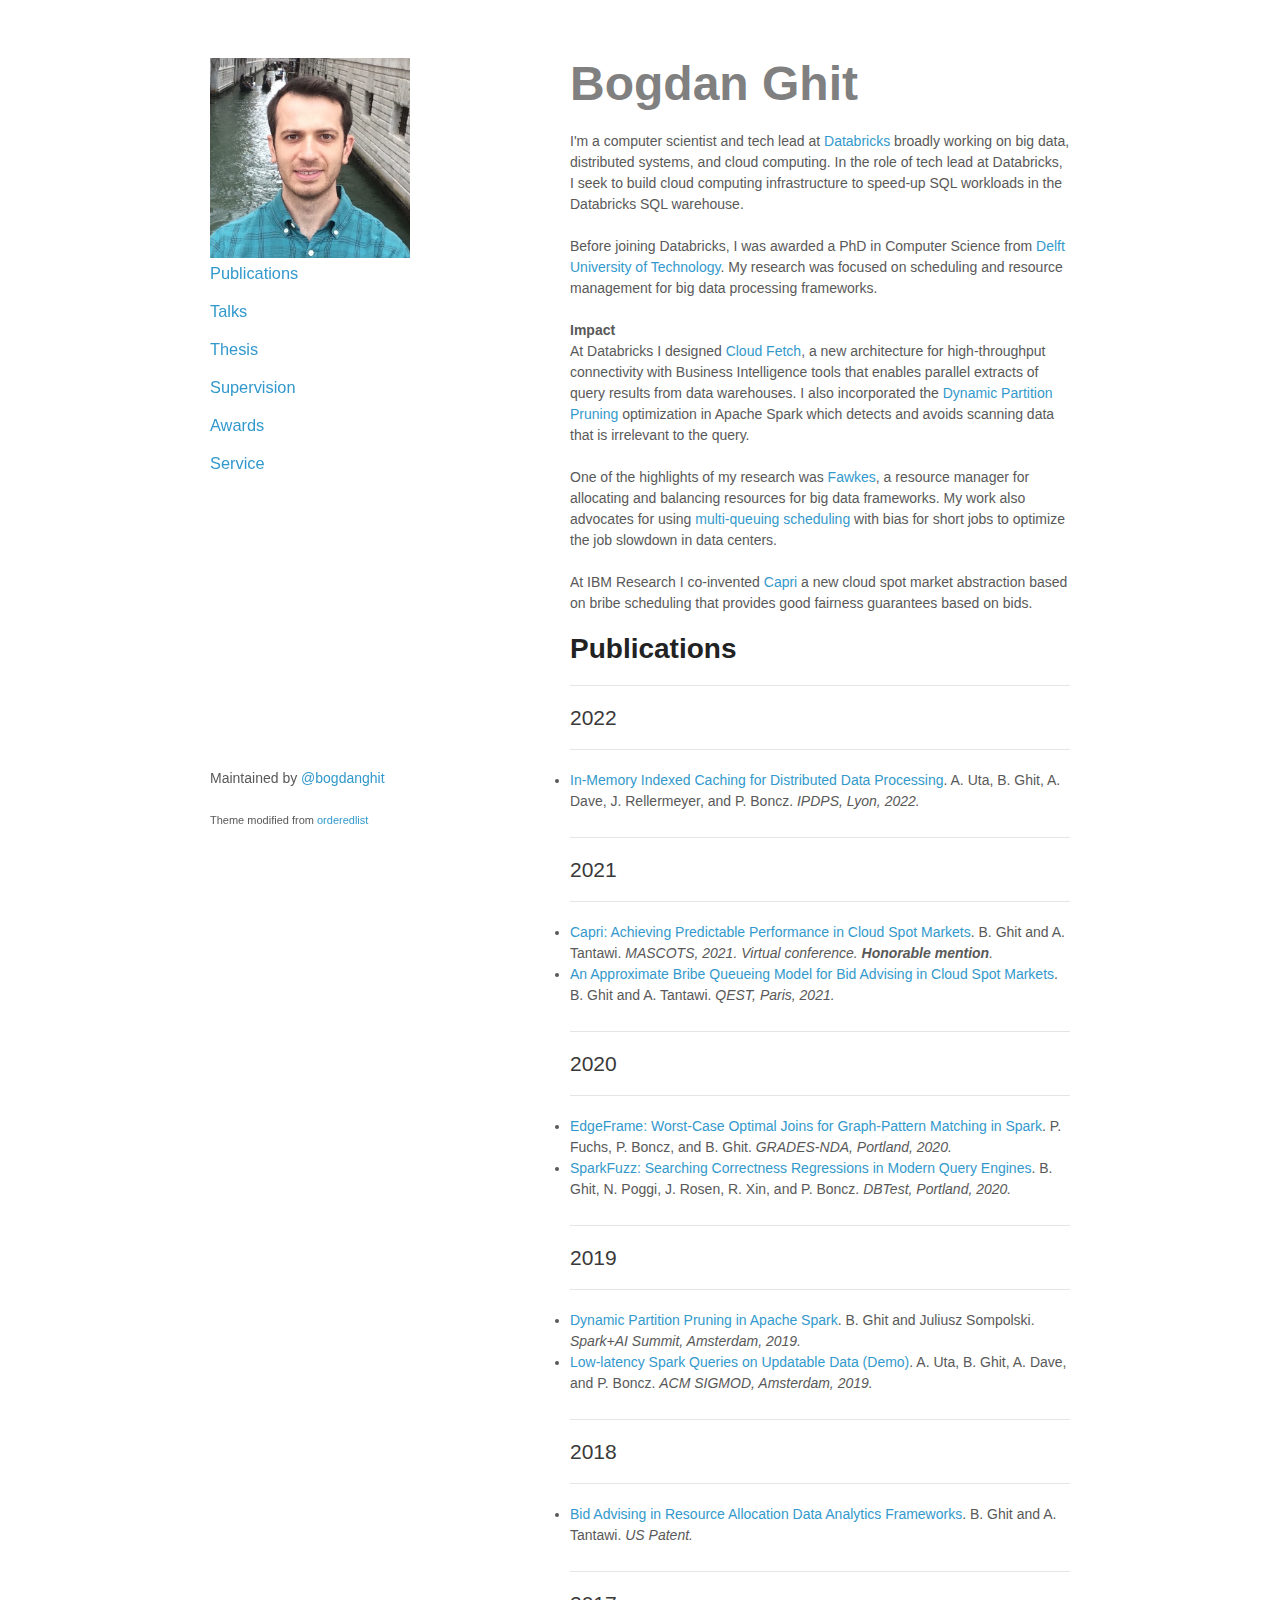
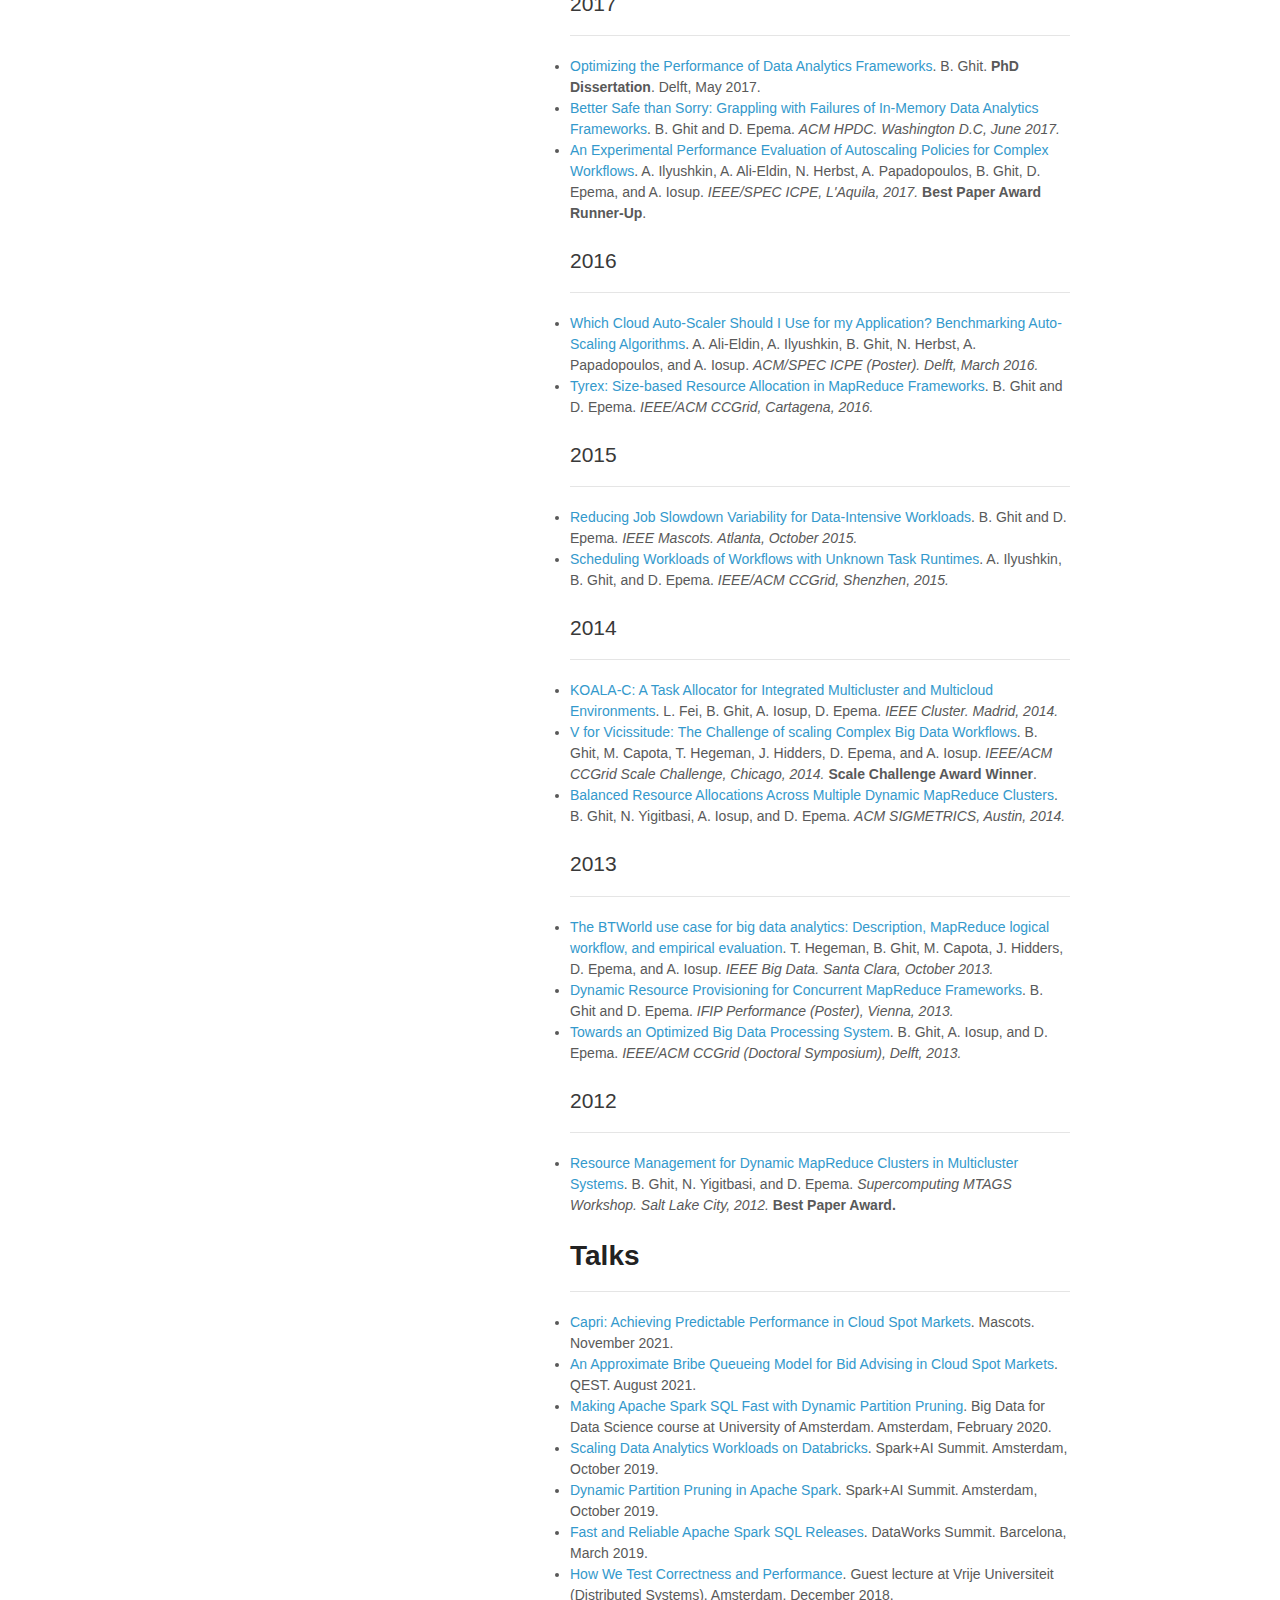
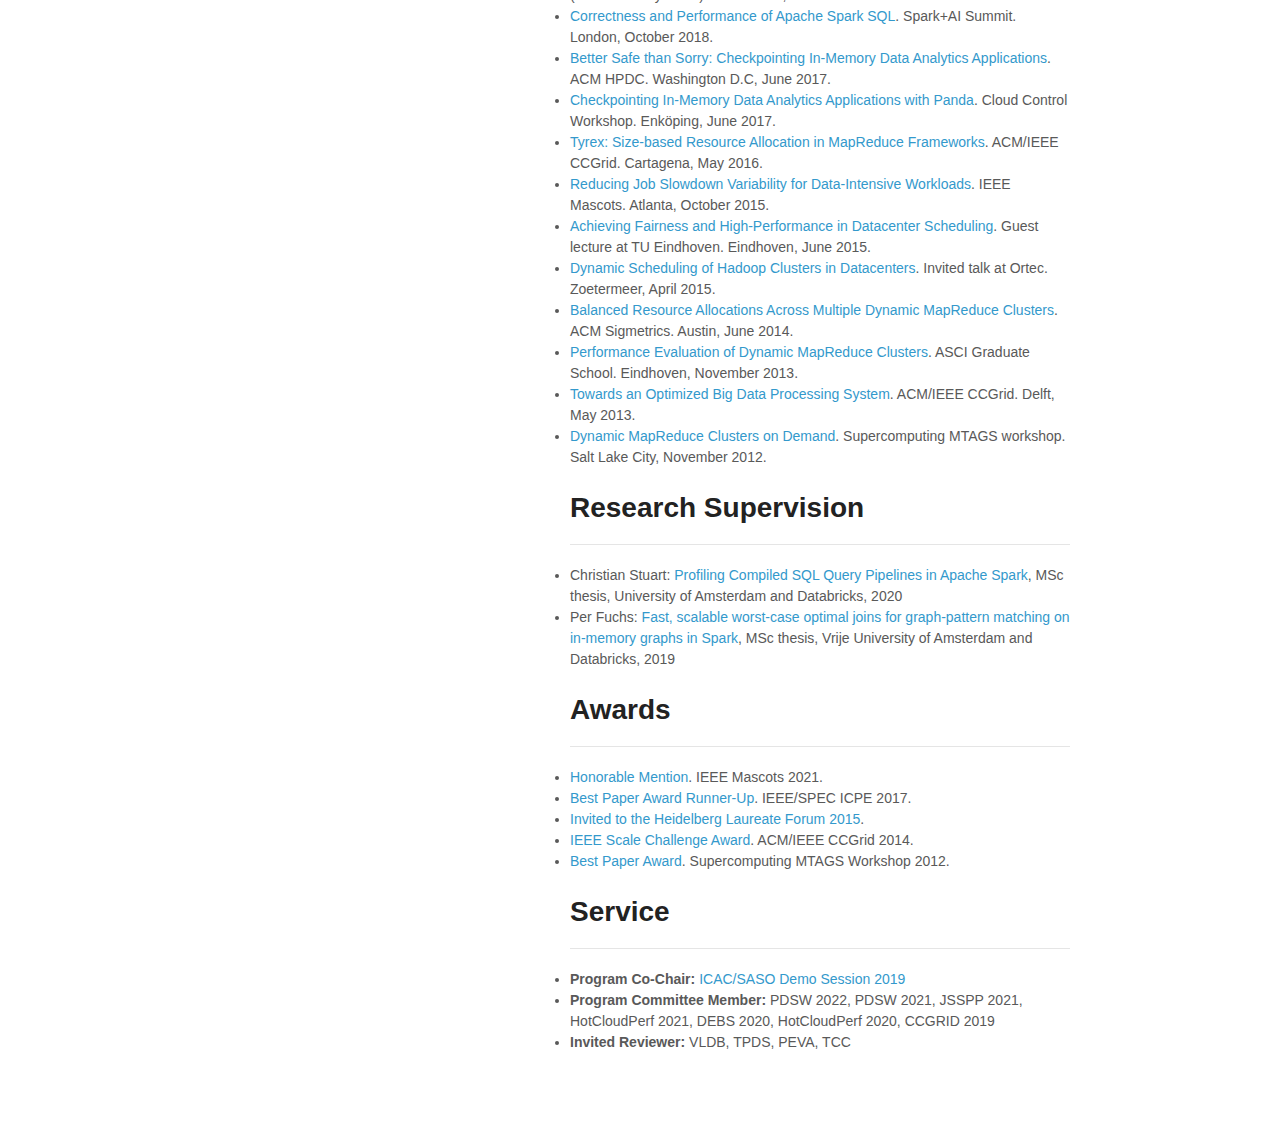
<file: index.html>
<!doctype html>
<html>
<head>
<meta charset="utf-8">
<meta http-equiv="X-UA-Compatible" content="chrome=1">
<title>Bogdan Ghit</title>

<link rel="stylesheet" href="stylesheets/styles.css">
<link rel="stylesheet" href="stylesheets/pygment_trac.css">
<meta name="viewport" content="width=device-width, initial-scale=1, user-scalable=no">
<!--[if lt IE 9]>
<script src="//html5shiv.googlecode.com/svn/trunk/html5.js"></script>
<![endif]-->
</head>
<body>
<div class="wrapper">
<header>
<img src="img/bghit.jpg" style="width:200px;height:200px;">
<!--h2><a href="#projects">Projects</a></h2-->
<h3><a href="#publications">Publications</a></h3>
<h3><a href="#talks">Talks</a></h3>
<h3><a href="thesis.html">Thesis</a></h3>
<h3><a href="#supervision">Supervision</a></h3>
<h3><a href="#awards">Awards</a></h3>
<h3><a href="#service">Service</a></h3>
</header>

<section>
<h1><font size="12" color="gray"><b>Bogdan Ghit</b></font></h1>

<p>
I'm a computer scientist and tech lead at <a href="https://databricks.com/" target="_blank">Databricks</a> broadly working on big data, distributed systems, and cloud computing. In the role of tech lead at Databricks, I seek to build cloud computing infrastructure to speed-up SQL workloads in the Databricks SQL warehouse. 

<br>
<br>
Before joining Databricks, I was awarded a PhD in Computer Science from <a href="https://www.tudelft.nl/ewi/over-de-faculteit/afdelingen/software-technology/distributed-systems/" target="_blank">Delft University of Technology</a>. My research was focused on scheduling and resource management for big data processing frameworks.

<br><br>
<b>Impact</b>
<br>

At Databricks I designed <a href="https://databricks.com/blog/2021/08/11/how-we-achieved-high-bandwidth-connectivity-with-bi-tools.html" target="_blank">Cloud Fetch</a>, a new architecture for high-throughput connectivity with Business Intelligence tools that enables parallel extracts of query results from data warehouses. I also incorporated the <a href="https://databricks.com/session_eu19/dynamic-partition-pruning-in-apache-spark" target="_blank">Dynamic Partition Pruning</a> optimization in Apache Spark which detects and avoids scanning data that is irrelevant to the query.

<br><br>
One of the highlights of my research was <a href="https://bogdanghit.github.io/publications/fawkes-balancer.pdf" target="_blank">Fawkes</a>, a resource manager for allocating and balancing resources for big data frameworks. My work also advocates for using <a href="https://bogdanghit.github.io/publications/mapreduce-variability.pdf" target="_blank">multi-queuing scheduling</a> with bias for short jobs to optimize the job slowdown in data centers.

<br><br>
At IBM Research I co-invented <a href="https://bogdanghit.github.io/publications/capri-spot-market.pdf">Capri</a> a new cloud spot market abstraction based on bribe scheduling that provides good fairness guarantees based on bids.

</p>

<h1 id="publications"><b>Publications</b></h1>
<hr>
<h2 <b>2022</b></h2>
<hr>
<ul>
<li><a href="https://alexandru-uta.github.io/pubs/indexed_df.pdf" target="_blank">
In-Memory Indexed Caching for Distributed Data Processing</a>. A. Uta, B. Ghit, A. Dave, J. Rellermeyer, and P. Boncz.
<i>IPDPS, Lyon, 2022.</i>
</li>
</ul>

<hr>
<h2 <b>2021</b></h2>
<hr>
<ul>
<li><a href="publications/capri-spot-market.pdf" target="_blank">
Capri: Achieving Predictable Performance in Cloud Spot Markets</a>. B. Ghit and A. Tantawi.
<i>MASCOTS, 2021. Virtual conference. <b>Honorable mention</b>.</i>
</li>
<li><a href="publications/bribe-scheduling.pdf" target="_blank">
An Approximate Bribe Queueing Model for Bid Advising in Cloud Spot Markets</a>. B. Ghit and A. Tantawi.
<i>QEST, Paris, 2021.</i>
</li>
</ul>

<hr>
<h2 <b>2020</b></h2>
<hr>
<ul>
<li><a href="publications/edge-frame.pdf" target="_blank">
EdgeFrame: Worst-Case Optimal Joins for Graph-Pattern Matching in Spark</a>. P. Fuchs, P. Boncz, and B. Ghit. 
<i>GRADES-NDA, Portland, 2020.</i>
</li>
<li><a href="publications/sparkfuzz.pdf" target="_blank">
SparkFuzz: Searching Correctness Regressions in Modern Query Engines</a>. B. Ghit, N. Poggi, J. Rosen, R. Xin, and P. Boncz. <i>DBTest, Portland, 2020.</i>
</li>
</ul>

<hr>
<h2 <b>2019</b></h2>
<hr>
<ul>
<li><a href="https://www.youtube.com/watch?v=ME1KCAYO44o&t=1s" target="_blank">
Dynamic Partition Pruning in Apache Spark</a>. B. Ghit and Juliusz Sompolski. <i>Spark+AI Summit, Amsterdam, 2019.</i>
</li>
<li><a href="publications/indexed-dataframe-spark.pdf" target="_blank">
Low-latency Spark Queries on Updatable Data (Demo)</a>. A. Uta, B. Ghit, A. Dave, and P. Boncz. <i>ACM SIGMOD, Amsterdam, 2019.</i>
</li>
</ul>

<hr>
<h2 <b>2018</b></h2>
<hr>
<ul>
<li><a href="https://patents.google.com/patent/US20180197234A1/en" target="_blank">
Bid Advising in Resource Allocation Data Analytics Frameworks</a>. 
B. Ghit and A. Tantawi. <i>US Patent.</i>
</li>
</ul>

<hr>
<h2 <b>2017</b></h2>
<hr>
<ul>
<li><a href="https://repository.tudelft.nl/islandora/object/uuid:2d9ac8e0-b922-4fcc-a33d-44a67f7bffad" target="_blank">
Optimizing the Performance of Data Analytics Frameworks</a>. 
B. Ghit. <b>PhD Dissertation</b>. Delft, May 2017.</li>
<li><a href="publications/panda-spark-checkpointing.pdf" target="_blank">
  Better Safe than Sorry: Grappling with Failures of In-Memory Data Analytics Frameworks</a>. 
  B. Ghit and D. Epema. 
  <i>ACM HPDC. Washington D.C, June 2017.</i>
</li>

<li><a href="publications/workflow-autoscaling.pdf" target="_blank">
  An Experimental Performance Evaluation of Autoscaling Policies for Complex Workflows</a>. 
  A. Ilyushkin, A. Ali-Eldin, N. Herbst, A. Papadopoulos, B. Ghit, D. Epema, and A. Iosup. 
  <i>IEEE/SPEC ICPE, L'Aquila, 2017.</i> 
  <b>Best Paper Award Runner-Up</b>.</li>
</ul>

<h2 <b>2016</b></h2>
<hr>
<ul>
<li><a href="publications/cloud-autoscalers.pdf" target="_blank">
  Which Cloud Auto-Scaler Should I Use for my Application? Benchmarking Auto-Scaling Algorithms</a>. 
  A. Ali-Eldin, A. Ilyushkin, B. Ghit, N. Herbst, A. Papadopoulos, and A. Iosup. 
  <i>ACM/SPEC ICPE (Poster). Delft, March 2016.</i>
</li>

<li><a href="publications/tyrex-mapreduce.pdf" target="_blank">
  Tyrex: Size-based Resource Allocation in MapReduce Frameworks</a>. B. Ghit and D. Epema. 
  <i>IEEE/ACM CCGrid, Cartagena, 2016.</i></li>
</ul>

<h2 <b>2015</b></h2>
<hr>
<ul>
<li><a href="publications/mapreduce-variability.pdf" target="_blank">
  Reducing Job Slowdown Variability for Data-Intensive Workloads</a>. B. Ghit and D. Epema. 
  <i>IEEE Mascots. Atlanta, October 2015.</i>
</li>

<li><a href="https://pure.tudelft.nl/portal/files/38016300/CCGrid2015_ASIlyushkin.pdf" target="_blank">
  Scheduling Workloads of Workflows with Unknown Task Runtimes</a>. 
  A. Ilyushkin, B. Ghit, and D. Epema. 
  <i>IEEE/ACM CCGrid, Shenzhen, 2015.</i>
</li>
</ul>

<h2 <b>2014</b></h2>
<hr>
<ul>

<li><a href="publications/koala-tags.pdf" target="_blank">
  KOALA-C: A Task Allocator for Integrated Multicluster and Multicloud Environments</a>. L. Fei, B. Ghit, A. Iosup, D. Epema. 
  <i>IEEE Cluster. Madrid, 2014.</i>
</li>

<li><a href="publications/btworld-scaling.pdf" target="_blank">
  V for Vicissitude: The Challenge of scaling Complex Big Data Workflows</a>. 
  B. Ghit, M. Capota, T. Hegeman, J. Hidders, D. Epema, and A. Iosup. 
  <i>IEEE/ACM CCGrid Scale Challenge, Chicago, 2014.</i>
  <b>Scale Challenge Award Winner</b>.</li>

<li><a href="publications/fawkes-balancer.pdf" target="_blank">
  Balanced Resource Allocations Across Multiple Dynamic MapReduce Clusters</a>. 
  B. Ghit, N. Yigitbasi, A. Iosup, and D. Epema. 
  <i>ACM SIGMETRICS, Austin, 2014.</i></li>
</ul>

<h2 <b>2013</b></h2>
<hr>
<ul>
<li><a href="publications/btworld-workflow.pdf" target="_blank">
  The BTWorld use case for big data analytics: Description, MapReduce logical workflow, and empirical evaluation</a>. 
  T. Hegeman, B. Ghit, M. Capota, J. Hidders, D. Epema, and A. Iosup. 
  <i>IEEE Big Data. Santa Clara, October 2013.</i>
</li>

<li><a href="publications/dynamic-mapreduce-clusters.pdf" target="_blank">
  Dynamic Resource Provisioning for Concurrent MapReduce Frameworks</a>. 
  B. Ghit and D. Epema. 
  <i>IFIP Performance (Poster), Vienna, 2013.</i>
</li>

<li><a href="publications/optimize-bigdata.pdf" target="_blank">
  Towards an Optimized Big Data Processing System</a>. 
  B. Ghit, A. Iosup, and D. Epema. 
  <i>IEEE/ACM CCGrid (Doctoral Symposium), Delft, 2013.</i>
</li>
</ul>

<h2 <b>2012</b></h2>
<hr>
<ul>
<li><a href="publications/koala-mapreduce.pdf" target="_blank">
  Resource Management for Dynamic MapReduce Clusters in Multicluster Systems</a>. 
  B. Ghit, N. Yigitbasi, and D. Epema. 
  <i>Supercomputing MTAGS Workshop. Salt Lake City, 2012.</i>
  <b>Best Paper Award.</b>
</li>
</ul>

<h1 id="talks"><b>Talks</b></h1>
<hr>
<ul>
<li><a href="talks/mascots21-capri-spot-market.pdf" target="_blank">Capri: Achieving Predictable Performance in Cloud Spot Markets</a>. Mascots. November 2021.</li>
<li><a href="talks/qest-bribing-spot-markets.pdf" target="_blank">An Approximate Bribe Queueing Model for Bid Advising in Cloud Spot Markets</a>. QEST. August 2021.</li>
<li><a href="talks/uva-dynamic-pruning.pdf" target="_blank">Making Apache Spark SQL Fast with Dynamic Partition Pruning</a>. Big Data for Data Science course at University of Amsterdam. Amsterdam, February 2020.</li>
<li><a href="talks/spark-summit-cluster-autoscaling.pdf" target="_blank">Scaling Data Analytics Workloads on Databricks</a>. Spark+AI Summit. Amsterdam, October 2019.</li>
<li><a href="talks/spark-summit-dynamic-pruning.pdf" target="_blank">Dynamic Partition Pruning in Apache Spark</a>. Spark+AI Summit. Amsterdam, October 2019.</li>
<li><a href="talks/dataworks-perf-testing.pdf" target="_blank">Fast and Reliable Apache Spark SQL Releases</a>. DataWorks Summit. Barcelona, March 2019.</li>
<li><a href="talks/vrije-rqg-testing-v2.pdf" target="_blank">How We Test Correctness and Performance</a>. Guest lecture at Vrije Universiteit (Distributed Systems). Amsterdam, December 2018.</li>
<li><a href="talks/spark-summit-rqg-testing.pdf" target="_blank">Correctness and Performance of Apache Spark SQL</a>. Spark+AI Summit. London, October 2018.</li>
<li><a href="talks/hpdc-rdd-checkpointing.pdf" target="_blank">Better Safe than Sorry: Checkpointing In-Memory Data Analytics Applications</a>. ACM HPDC. Washington D.C, June 2017.</li>
<li><a href="talks/cloudcontrol-rdd-checkpointing.pdf" target="_blank" >Checkpointing In-Memory Data Analytics Applications with Panda</a>. Cloud Control Workshop. Enköping, June 2017.</li>
<li><a href="talks/ccgrid-tyrex-scheduler.pdf" target="_blank">Tyrex: Size-based Resource Allocation in MapReduce Frameworks</a>. ACM/IEEE CCGrid. Cartagena, May 2016.</li>
<li><a href="talks/mascots-mapreduce-fairness.pdf" target="_blank">Reducing Job Slowdown Variability for Data-Intensive Workloads</a>. IEEE Mascots. Atlanta, October 2015.</li>
<li><a href="talks/tue-big-data-perf.pdf" target="_blank">Achieving Fairness and High-Performance in Datacenter Scheduling</a>. Guest lecture at TU Eindhoven. Eindhoven, June 2015.</li>
<li><a href="talks/ortec-big-data-scheduling.pdf" target="_blank">Dynamic Scheduling of Hadoop Clusters in Datacenters</a>. Invited talk at Ortec. Zoetermeer, April 2015.</li>
<li><a href="talks/sigmetrics-fawkes-balancer.pdf" target="_blank">Balanced Resource Allocations Across Multiple Dynamic MapReduce Clusters</a>. ACM Sigmetrics. Austin, June 2014.</li>
<li><a href="talks/asci-dynamic-mapreduce.pdf" target="_blank">Performance Evaluation of Dynamic MapReduce Clusters</a>. ASCI Graduate School. Eindhoven, November 2013.</li>
<li><a href="talks/ccgrid-bigdata-vision.pdf" target="_blank">Towards an Optimized Big Data Processing System</a>. ACM/IEEE CCGrid. Delft, May 2013.</li>
<li><a href="talks/mtags-koala-mapreduce.pdf" target="_blank">Dynamic MapReduce Clusters on Demand</a>. Supercomputing MTAGS workshop. Salt Lake City, November 2012.</li>
</ul>

<h1 id="supervision"><b>Research Supervision</b></h1>
<hr>
<ul>
<li>Christian Stuart: <a href=https://homepages.cwi.nl/~boncz/msc/2020-ChristianStuart.pdf target="_blank">Profiling Compiled SQL Query Pipelines in Apache Spark</a>, MSc thesis, University of Amsterdam and Databricks, 2020</li>
<li>Per Fuchs: <a href=https://homepages.cwi.nl/~boncz/msc/2019-PerFuchs.pdf target="_blank">Fast, scalable worst-case optimal joins for graph-pattern matching on in-memory graphs in Spark</a>, MSc thesis, Vrije University of Amsterdam and Databricks, 2019</li>
</ul>

<h1 id="awards"><b>Awards</b></h1>
<hr>
<ul>
<li><a target="_blank">Honorable Mention</a>. IEEE Mascots 2021.</li>
<li><a target="_blank">Best Paper Award Runner-Up</a>. IEEE/SPEC ICPE 2017.</li>
<li><a href="https://www.heidelberg-laureate-forum.org/" target="_blank">Invited to the Heidelberg Laureate Forum 2015</a>.</li>
<li><a href="http://datasys.cs.iit.edu/events/CCGrid2014/program-scale.html" target="_blank">IEEE Scale Challenge Award</a>. ACM/IEEE CCGrid 2014.</li>
<li><a href="http://datasys.cs.iit.edu/events/MTAGS12/" target="_blank">Best Paper Award</a>. Supercomputing MTAGS Workshop 2012.</a></li>
</ul>

<h1 id="service"><b>Service</b></h1>
<hr>
<ul>
  <li><b>Program Co-Chair: </b><a href="https://icac2019.cs.umu.se/" target="_blank">ICAC/SASO Demo Session 2019</a></li>
  <li><b>Program Committee Member: </b>PDSW 2022, PDSW 2021, JSSPP 2021, HotCloudPerf 2021, DEBS 2020, HotCloudPerf 2020, CCGRID 2019</li>
  <li><b> Invited Reviewer: </b>VLDB, TPDS, PEVA, TCC</li>
</ul>

</section>

<!--- ############################################################ -->
<!--- ############################################################ -->
<!--- ############################################################ -->
<!--- ############################################################ -->
<footer>
<p>Maintained by <a href="https://twitter.com/#!/bogdanghit" target="_blank">@bogdanghit</a></p>
<p><small>Theme modified from <a href="https://github.com/orderedlist">orderedlist</a></small></p>
</footer>
</div>
<script type="text/javascript">
  // Google Analytics
  var _gaq = _gaq || [];
  _gaq.push(['_setAccount', 'UA-7966001-4']);
  _gaq.push(['_trackPageview']);

  (function() {
    var ga = document.createElement('script'); ga.type = 'text/javascript'; ga.async = true;
    ga.src = ('https:' == document.location.protocol ? 'https://ssl' : 'http://www') + '.google-analytics.com/ga.js';
    var s = document.getElementsByTagName('script')[0]; s.parentNode.insertBefore(ga, s);
  })();

</script>

</body>
</html>
</file>
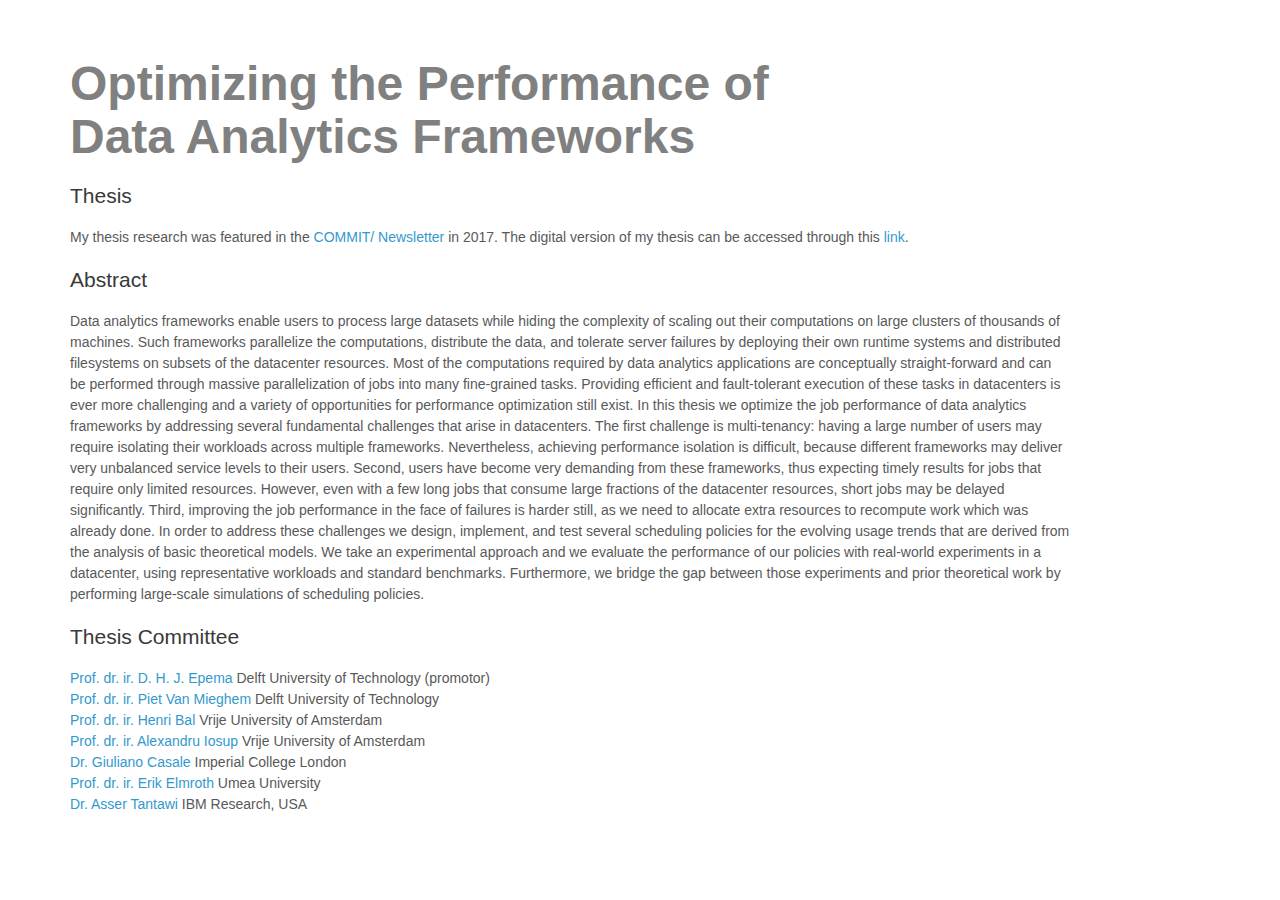
<file: thesis.html>
<!doctype html>
<html>
<head>
<meta charset="utf-8">
<meta http-equiv="X-UA-Compatible" content="chrome=1">
<title>Bogdan Ghit</title>

<link rel="stylesheet" href="stylesheets/thesis.css">
<meta name="viewport" content="width=device-width, initial-scale=1, user-scalable=no">
<!--[if lt IE 9]>
<script src="//html5shiv.googlecode.com/svn/trunk/html5.js"></script>
<![endif]-->
</head>
<body>
<div class="wrapper">

<section>
<h1><font size="8" color="gray"><b>Optimizing the Performance of </br> Data Analytics Frameworks</b></font></h1>

<h2 <b>Thesis</b></h2>
<p>
My thesis research was featured in the <a href="https://www.commit-nl.nl/news/ongelimiteerd-pokemons-vangen-dankzij-bogdan-ghit" target="_blank"> COMMIT/ Newsletter</a> in 2017. The digital version of my thesis can be accessed through this <a href="https://repository.tudelft.nl/islandora/object/uuid%3A2d9ac8e0-b922-4fcc-a33d-44a67f7bffad" target="_blank"> link</a>.
</p>

<h2 <b>Abstract</b></h2>
<p>
Data analytics frameworks enable users to process large datasets while hiding the complexity of scaling out their computations on large clusters of thousands of machines. Such frameworks parallelize the computations, distribute the data, and tolerate server failures by deploying their own runtime systems and distributed filesystems on subsets of the datacenter resources. Most of the computations required by data analytics applications are conceptually straight-forward and can be performed through massive parallelization of jobs into many fine-grained tasks. Providing efficient and fault-tolerant execution of these tasks in datacenters is ever more challenging and a variety of opportunities for performance optimization still exist. In this thesis we optimize the job performance of data analytics frameworks by addressing several fundamental challenges that arise in datacenters. The first challenge is multi-tenancy: having a large number of users may require isolating their workloads across multiple frameworks. Nevertheless, achieving performance isolation is difficult, because different frameworks may deliver very unbalanced service levels to their users. Second, users have become very demanding from these frameworks, thus expecting timely results for jobs that require only limited resources. However, even with a few long jobs that consume large fractions of the datacenter resources, short jobs may be delayed significantly. Third, improving the job performance in the face of failures is harder still, as we need to allocate extra resources to recompute work which was already done. In order to address these challenges we design, implement, and test several scheduling policies for the evolving usage trends that are derived from the analysis of basic theoretical models. We take an experimental approach and we evaluate the performance of our policies with real-world experiments in a datacenter, using representative workloads and standard benchmarks. Furthermore, we bridge the gap between those experiments and prior theoretical work by performing large-scale simulations of scheduling policies.
</p>

<h2 <b>Thesis Committee</b></h2>

<a href="https://www.tudelft.nl/ewi/over-de-faculteit/afdelingen/software-technology/distributed-systems/people/dick-epema/" target="_blank">Prof. dr. ir. D. H. J. Epema</a> Delft University of Technology (promotor)
<br />
<a href="https://www.nas.ewi.tudelft.nl/people/Piet/" target="_blank">Prof. dr. ir. Piet Van Mieghem</a> Delft University of Technology
<br />
<a href="https://www.vuhpdc.net/henri-bal/" target="_blank">Prof. dr. ir. Henri Bal</a> Vrije University of Amsterdam
<br />
<a href="https://research.vu.nl/en/persons/alexandru-iosup" target="_blank">Prof. dr. ir. Alexandru Iosup</a> Vrije University of Amsterdam
<br />
<a href="https://wp.doc.ic.ac.uk/gcasale/" target="_blank">Dr. Giuliano Casale</a> Imperial College London
<br />
<a href="https://people.cs.umu.se/elmroth/" target="_blank">Prof. dr. ir. Erik Elmroth</a> Umea University
<br />
<a href="https://researcher.watson.ibm.com/researcher/view.php?person=us-tantawi" target="_blank">Dr. Asser Tantawi</a> IBM Research, USA
<br />

</body>
</html>
</file>
<file: stylesheets/styles.css>
@import url(https://fonts.googleapis.com/css?family=Lato:400italic,700italic,300,700);

body {
  background-color: #fff;
  padding:50px;
  font: 14px/1.5 -apple-system, BlinkMacSystemFont, "Segoe UI", Roboto, Oxygen, Ubuntu, Cantarell, "Fira Sans", "Droid Sans", "Helvetica Neue", Arial, sans-serif, "Apple Color Emoji", "Segoe UI Emoji", "Segoe UI Symbol";
  color:#595959;
  font-weight:400;
}

h1, h2, h3, h4, h5, h6 {
  color:#222;
  margin:0 0 20px;
}

p, ul, ol, table, pre, dl {
  margin:0 0 20px;
}

h1, h2, h3 {
  line-height:1.1;
}

h1 {
  font-size:28px;
  font-weight: 500;
}

h2 {
  color:#393939;
  font-weight: 500;
}

h3, h4, h5, h6 {
  color:#494949;
  font-weight: 500;
}

a {
  color:#39c;
  text-decoration:none;
}

a:hover {
  color:#069;
}

a small {
  font-size:11px;
  color:#777;
  margin-top:-0.3em;
  display:block;
}

a:hover small {
  color:#777;
}

.wrapper {
  width:860px;
  margin:0 auto;
}

blockquote {
  border-left:1px solid #e5e5e5;
  margin:0;
  padding:0 0 0 20px;
  font-style:italic;
}

code, pre {
  font-family:Monaco, Bitstream Vera Sans Mono, Lucida Console, Terminal, Consolas, Liberation Mono, DejaVu Sans Mono, Courier New, monospace;
  color:#333;
}

pre {
  padding:8px 15px;
  background: #f8f8f8;
  border-radius:5px;
  border:1px solid #e5e5e5;
  overflow-x: auto;
}

table {
  width:100%;
  border-collapse:collapse;
}

th, td {
  text-align:left;
  padding:5px 10px;
  border-bottom:1px solid #e5e5e5;
}

dt {
  color:#444;
  font-weight:500;
}

th {
  color:#444;
}

img {
  max-width:100%;
}

header {
  width:270px;
  float:left;
  position:fixed;
  -webkit-font-smoothing:subpixel-antialiased;
}

header ul {
  list-style:none;
  height:40px;
  padding:0;
  background: #f4f4f4;
  border-radius:5px;
  border:1px solid #e0e0e0;
  width:270px;
}

header li {
  width:89px;
  float:left;
  border-right:1px solid #e0e0e0;
  height:40px;
}

ul {
  margin: 0;
  padding: 0;
  margin: 0 0 25px;
}

header li:first-child a {
  border-radius:5px 0 0 5px;
}

header li:last-child a {
  border-radius:0 5px 5px 0;
}

header ul a {
  line-height:1;
  font-size:11px;
  color:#999;
  display:block;
  text-align:center;
  padding-top:6px;
  height:34px;
}

header ul a:hover {
  color:#999;
}

header ul a:active {
  background-color:#f0f0f0;
}

strong {
  color:#222;
  font-weight:500;
}

header ul li + li + li {
  border-right:none;
  width:89px;
}

header ul a strong {
  font-size:14px;
  display:block;
  color:#222;
}

section {
  width:500px;
  float:right;
  padding-bottom:50px;
}

small {
  font-size:11px;
}

hr {
  border:0;
  background:#e5e5e5;
  height:1px;
  margin:0 0 20px;
}

footer {
  width:270px;
  float:left;
  position:fixed;
  bottom:50px;
  -webkit-font-smoothing:subpixel-antialiased;
}


@media print, screen and (max-width: 800px) {

  div.wrapper {
    width:auto;
    margin:0;
  }

  header, section, footer {
    float:none;
    position:static;
    width:auto;
  }

  header {
    padding-right:320px;
  }

  section {
    border:1px solid #e5e5e5;
    border-width:1px 0;
    padding:20px 0;
    margin:0 0 20px;
  }

  header a small {
    display:inline;
  }

  header ul {
    position:absolute;
    right:50px;
    top:52px;
  }
}

@media print, screen and (max-width: 720px) {
  body {
    word-wrap:break-word;
  }

  header {
    padding:0;
  }

  header ul, header p.view {
    position:static;
  }

  pre, code {
    word-wrap:normal;
  }
}

@media print, screen and (max-width: 480px) {
  body {
    padding:15px;
  }

  header ul {
    display:none;
  }
}

@media print {
  body {
    padding:0.4in;
    font-size:12pt;
    color:#444;
  }
}
</file>
<file: stylesheets/pygment_trac.css>
.highlight  { background: #ffffff; }
.highlight .c { color: #999988; font-style: italic } /* Comment */
.highlight .err { color: #a61717; background-color: #e3d2d2 } /* Error */
.highlight .k { font-weight: bold } /* Keyword */
.highlight .o { font-weight: bold } /* Operator */
.highlight .cm { color: #999988; font-style: italic } /* Comment.Multiline */
.highlight .cp { color: #999999; font-weight: bold } /* Comment.Preproc */
.highlight .c1 { color: #999988; font-style: italic } /* Comment.Single */
.highlight .cs { color: #999999; font-weight: bold; font-style: italic } /* Comment.Special */
.highlight .gd { color: #000000; background-color: #ffdddd } /* Generic.Deleted */
.highlight .gd .x { color: #000000; background-color: #ffaaaa } /* Generic.Deleted.Specific */
.highlight .ge { font-style: italic } /* Generic.Emph */
.highlight .gr { color: #aa0000 } /* Generic.Error */
.highlight .gh { color: #999999 } /* Generic.Heading */
.highlight .gi { color: #000000; background-color: #ddffdd } /* Generic.Inserted */
.highlight .gi .x { color: #000000; background-color: #aaffaa } /* Generic.Inserted.Specific */
.highlight .go { color: #888888 } /* Generic.Output */
.highlight .gp { color: #555555 } /* Generic.Prompt */
.highlight .gs { font-weight: bold } /* Generic.Strong */
.highlight .gu { color: #800080; font-weight: bold; } /* Generic.Subheading */
.highlight .gt { color: #aa0000 } /* Generic.Traceback */
.highlight .kc { font-weight: bold } /* Keyword.Constant */
.highlight .kd { font-weight: bold } /* Keyword.Declaration */
.highlight .kn { font-weight: bold } /* Keyword.Namespace */
.highlight .kp { font-weight: bold } /* Keyword.Pseudo */
.highlight .kr { font-weight: bold } /* Keyword.Reserved */
.highlight .kt { color: #445588; font-weight: bold } /* Keyword.Type */
.highlight .m { color: #009999 } /* Literal.Number */
.highlight .s { color: #d14 } /* Literal.String */
.highlight .na { color: #008080 } /* Name.Attribute */
.highlight .nb { color: #0086B3 } /* Name.Builtin */
.highlight .nc { color: #445588; font-weight: bold } /* Name.Class */
.highlight .no { color: #008080 } /* Name.Constant */
.highlight .ni { color: #800080 } /* Name.Entity */
.highlight .ne { color: #990000; font-weight: bold } /* Name.Exception */
.highlight .nf { color: #990000; font-weight: bold } /* Name.Function */
.highlight .nn { color: #555555 } /* Name.Namespace */
.highlight .nt { color: #000080 } /* Name.Tag */
.highlight .nv { color: #008080 } /* Name.Variable */
.highlight .ow { font-weight: bold } /* Operator.Word */
.highlight .w { color: #bbbbbb } /* Text.Whitespace */
.highlight .mf { color: #009999 } /* Literal.Number.Float */
.highlight .mh { color: #009999 } /* Literal.Number.Hex */
.highlight .mi { color: #009999 } /* Literal.Number.Integer */
.highlight .mo { color: #009999 } /* Literal.Number.Oct */
.highlight .sb { color: #d14 } /* Literal.String.Backtick */
.highlight .sc { color: #d14 } /* Literal.String.Char */
.highlight .sd { color: #d14 } /* Literal.String.Doc */
.highlight .s2 { color: #d14 } /* Literal.String.Double */
.highlight .se { color: #d14 } /* Literal.String.Escape */
.highlight .sh { color: #d14 } /* Literal.String.Heredoc */
.highlight .si { color: #d14 } /* Literal.String.Interpol */
.highlight .sx { color: #d14 } /* Literal.String.Other */
.highlight .sr { color: #009926 } /* Literal.String.Regex */
.highlight .s1 { color: #d14 } /* Literal.String.Single */
.highlight .ss { color: #990073 } /* Literal.String.Symbol */
.highlight .bp { color: #999999 } /* Name.Builtin.Pseudo */
.highlight .vc { color: #008080 } /* Name.Variable.Class */
.highlight .vg { color: #008080 } /* Name.Variable.Global */
.highlight .vi { color: #008080 } /* Name.Variable.Instance */
.highlight .il { color: #009999 } /* Literal.Number.Integer.Long */

.type-csharp .highlight .k { color: #0000FF }
.type-csharp .highlight .kt { color: #0000FF }
.type-csharp .highlight .nf { color: #000000; font-weight: normal }
.type-csharp .highlight .nc { color: #2B91AF }
.type-csharp .highlight .nn { color: #000000 }
.type-csharp .highlight .s { color: #A31515 }
.type-csharp .highlight .sc { color: #A31515 }
</file>
<file: stylesheets/thesis.css>
@import url(https://fonts.googleapis.com/css?family=Lato:400italic,700italic,300,700);

body {
  background-color: #fff;
  padding:50px;
  font: 14px/1.5 -apple-system, BlinkMacSystemFont, "Segoe UI", Roboto, Oxygen, Ubuntu, Cantarell, "Fira Sans", "Droid Sans", "Helvetica Neue", Arial, sans-serif, "Apple Color Emoji", "Segoe UI Emoji", "Segoe UI Symbol";
  color:#595959;
  font-weight:400;
}

h1, h2, h3, h4, h5, h6 {
  color:#222;
  margin:0 0 20px;
}

p, ul, ol, table, pre, dl {
  margin:0 0 20px;
}

h1, h2, h3 {
  line-height:1.1;
}

h1 {
  font-size:28px;
  font-weight: 500;
}

h2 {
  color:#393939;
  font-weight: 500;
}

h3, h4, h5, h6 {
  color:#494949;
  font-weight: 500;
}

a {
  color:#39c;
  text-decoration:none;
}

a:hover {
  color:#069;
}

a small {
  font-size:11px;
  color:#777;
  margin-top:-0.3em;
  display:block;
}

a:hover small {
  color:#777;
}

.wrapper {
  width:860px;
  margin:0 auto;
}

blockquote {
  border-left:1px solid #e5e5e5;
  margin:0;
  padding:0 0 0 20px;
  font-style:italic;
}

code, pre {
  font-family:Monaco, Bitstream Vera Sans Mono, Lucida Console, Terminal, Consolas, Liberation Mono, DejaVu Sans Mono, Courier New, monospace;
  color:#333;
}

pre {
  padding:8px 15px;
  background: #f8f8f8;
  border-radius:5px;
  border:1px solid #e5e5e5;
  overflow-x: auto;
}

table {
  width:100%;
  border-collapse:collapse;
}

th, td {
  text-align:left;
  padding:5px 10px;
  border-bottom:1px solid #e5e5e5;
}

dt {
  color:#444;
  font-weight:500;
}

th {
  color:#444;
}

img {
  max-width:100%;
}

header {
  width:270px;
  float:left;
  position:fixed;
  -webkit-font-smoothing:subpixel-antialiased;
}

header ul {
  list-style:none;
  height:40px;
  padding:0;
  background: #f4f4f4;
  border-radius:5px;
  border:1px solid #e0e0e0;
  width:270px;
}

header li {
  width:89px;
  float:left;
  border-right:1px solid #e0e0e0;
  height:40px;
}

ul {
  margin: 0;
  padding: 0;
  margin: 0 0 25px;
}

header li:first-child a {
  border-radius:5px 0 0 5px;
}

header li:last-child a {
  border-radius:0 5px 5px 0;
}

header ul a {
  line-height:1;
  font-size:11px;
  color:#999;
  display:block;
  text-align:center;
  padding-top:6px;
  height:34px;
}

header ul a:hover {
  color:#999;
}

header ul a:active {
  background-color:#f0f0f0;
}

strong {
  color:#222;
  font-weight:500;
}

header ul li + li + li {
  border-right:none;
  width:89px;
}

header ul a strong {
  font-size:14px;
  display:block;
  color:#222;
}

section {
  width:1000px;
  float:right;
  padding-bottom:50px;
}

small {
  font-size:11px;
}

hr {
  border:0;
  background:#e5e5e5;
  height:1px;
  margin:0 0 20px;
}

footer {
  width:270px;
  float:left;
  position:fixed;
  bottom:50px;
  -webkit-font-smoothing:subpixel-antialiased;
}


@media print, screen and (max-width: 800px) {

  div.wrapper {
    width:auto;
    margin:0;
  }

  header, section, footer {
    float:none;
    position:static;
    width:auto;
  }

  header {
    padding-right:320px;
  }

  section {
    border:1px solid #e5e5e5;
    border-width:1px 0;
    padding:20px 0;
    margin:0 0 20px;
  }

  header a small {
    display:inline;
  }

  header ul {
    position:absolute;
    right:50px;
    top:52px;
  }
}

@media print, screen and (max-width: 720px) {
  body {
    word-wrap:break-word;
  }

  header {
    padding:0;
  }

  header ul, header p.view {
    position:static;
  }

  pre, code {
    word-wrap:normal;
  }
}

@media print, screen and (max-width: 480px) {
  body {
    padding:15px;
  }

  header ul {
    display:none;
  }
}

@media print {
  body {
    padding:0.4in;
    font-size:12pt;
    color:#444;
  }
}
</file>
